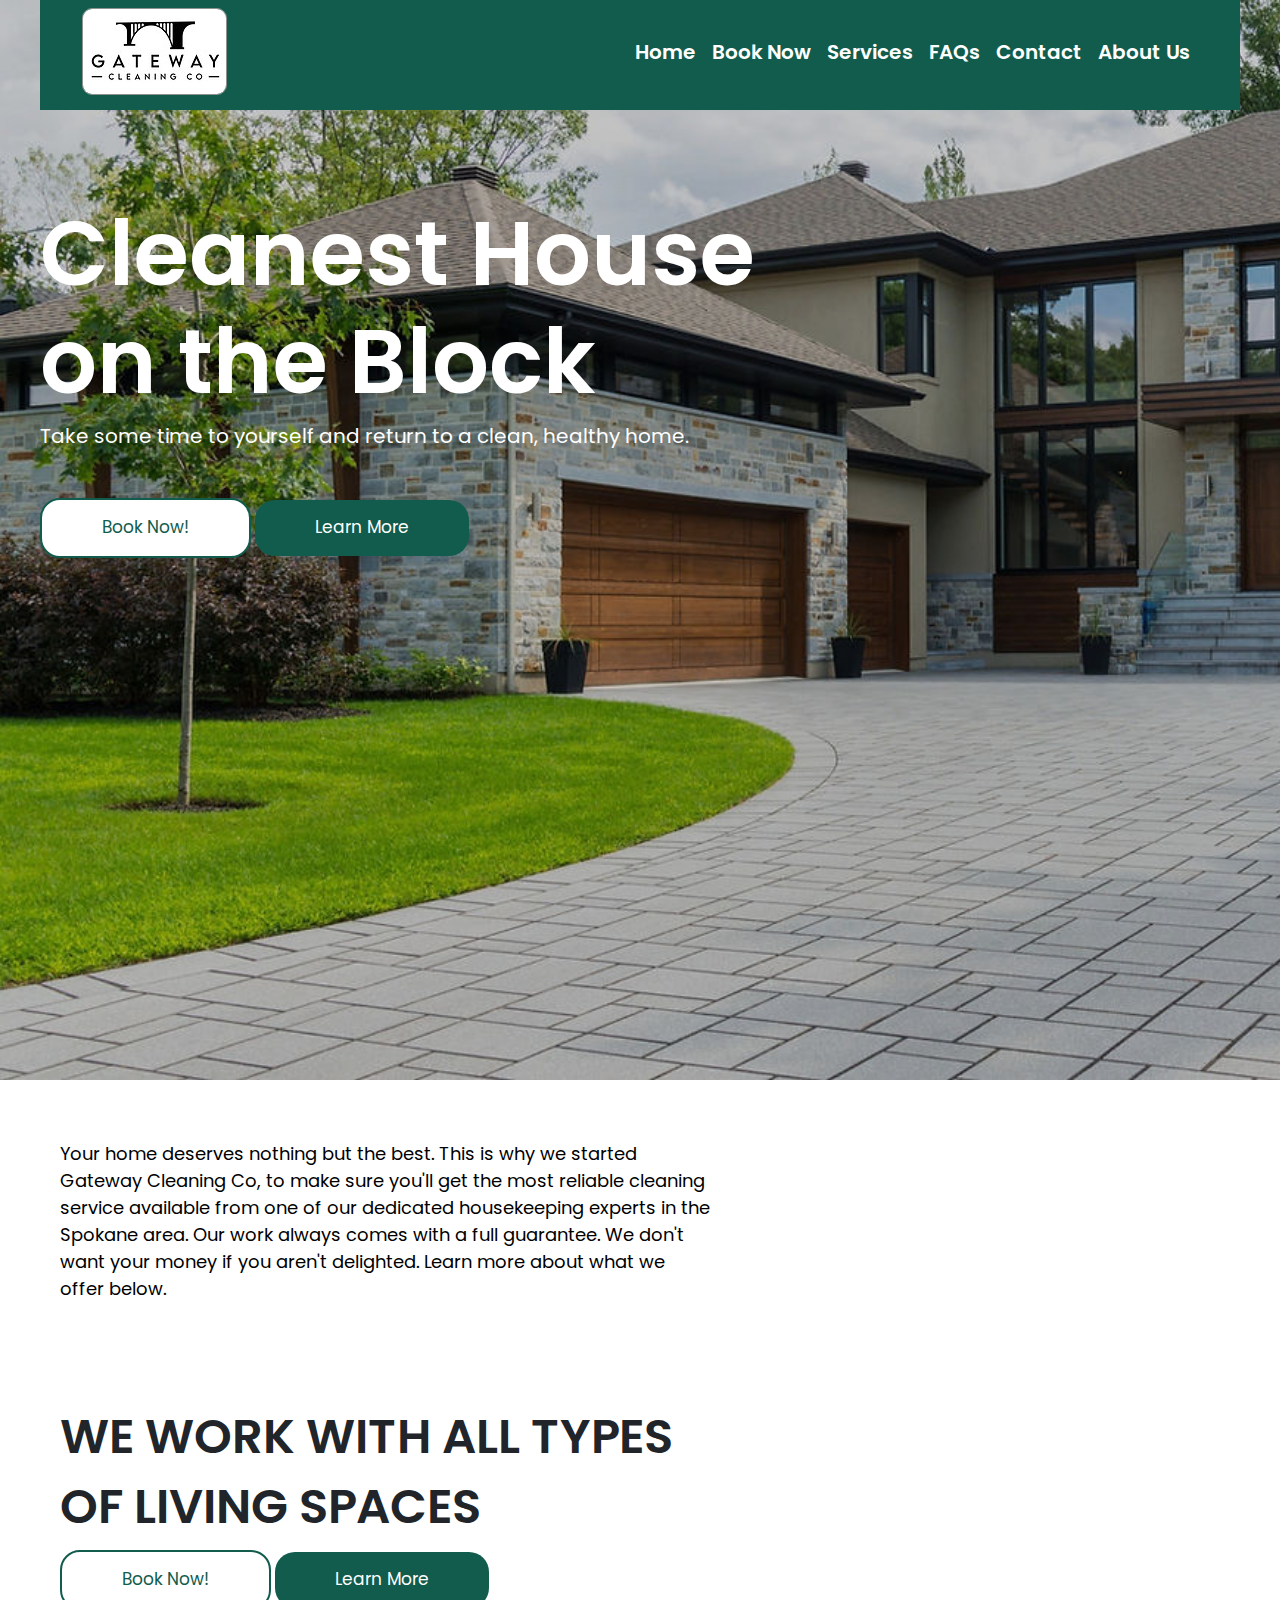
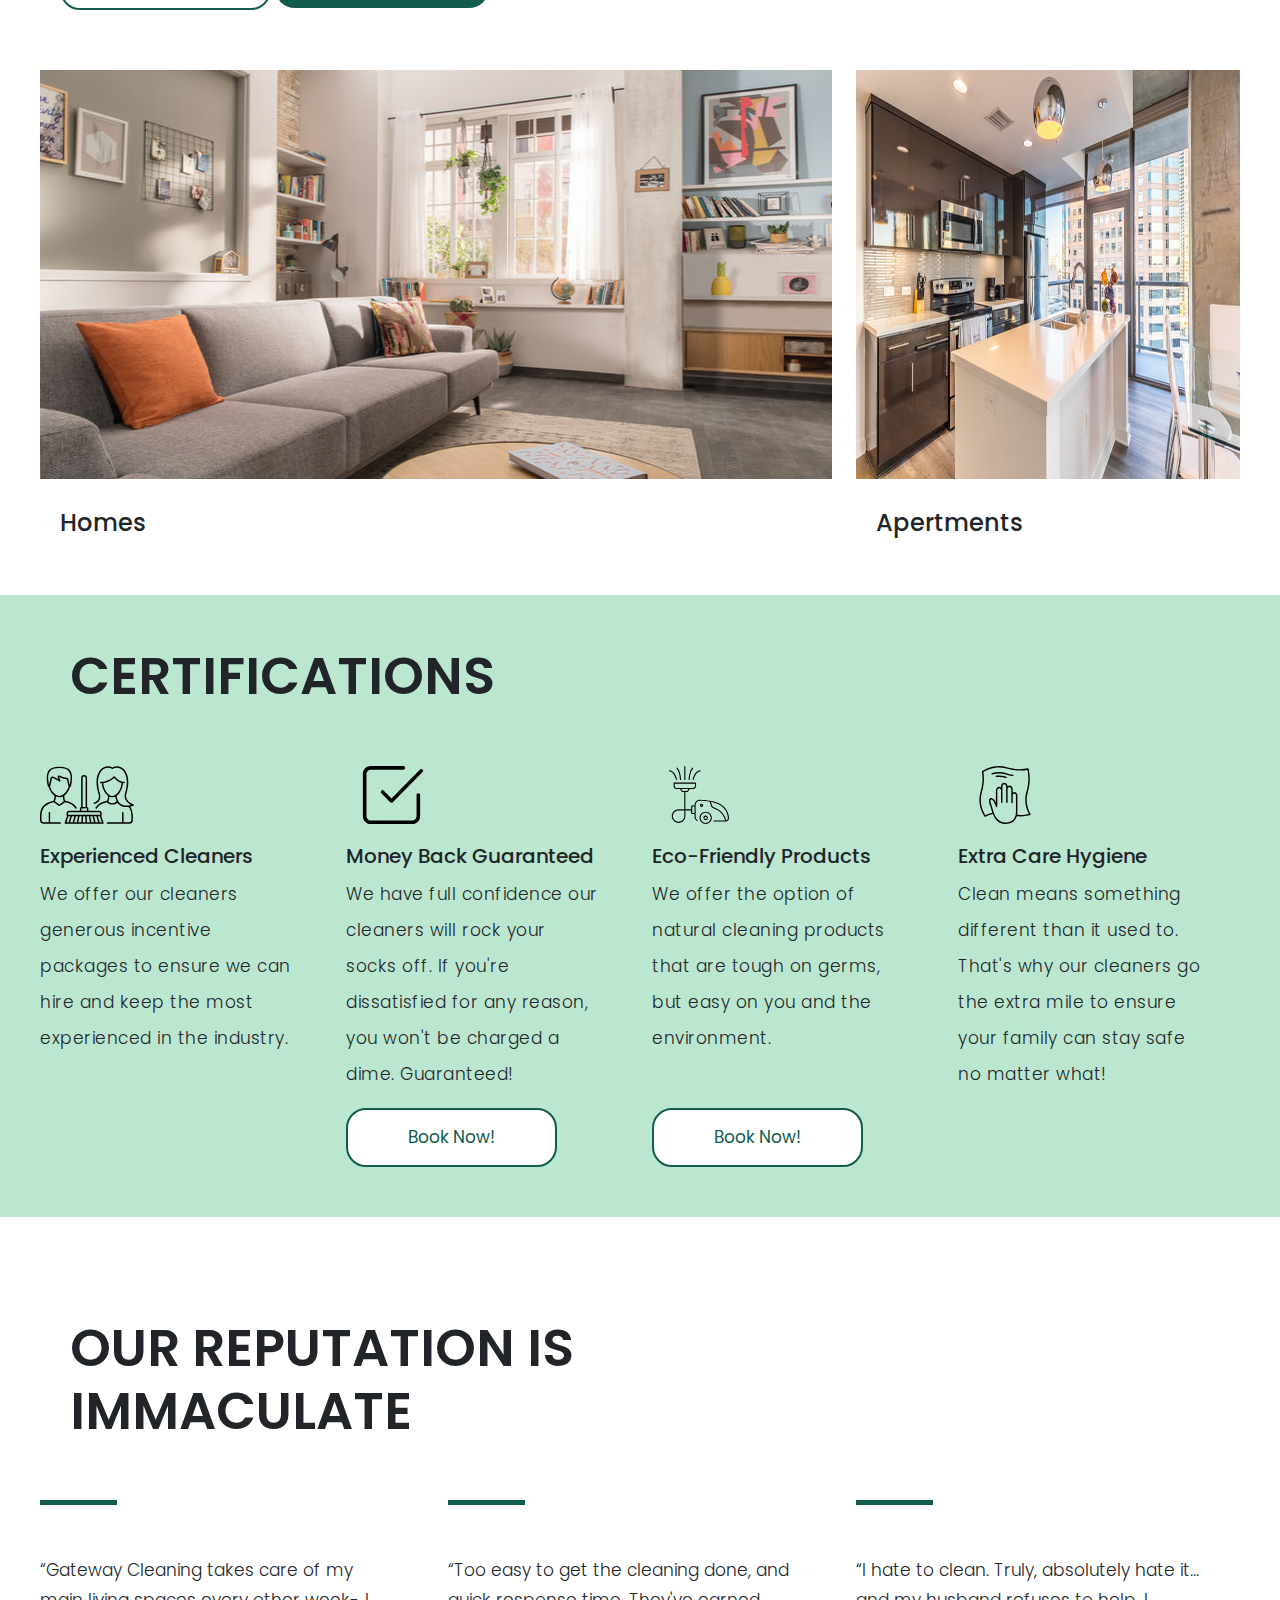
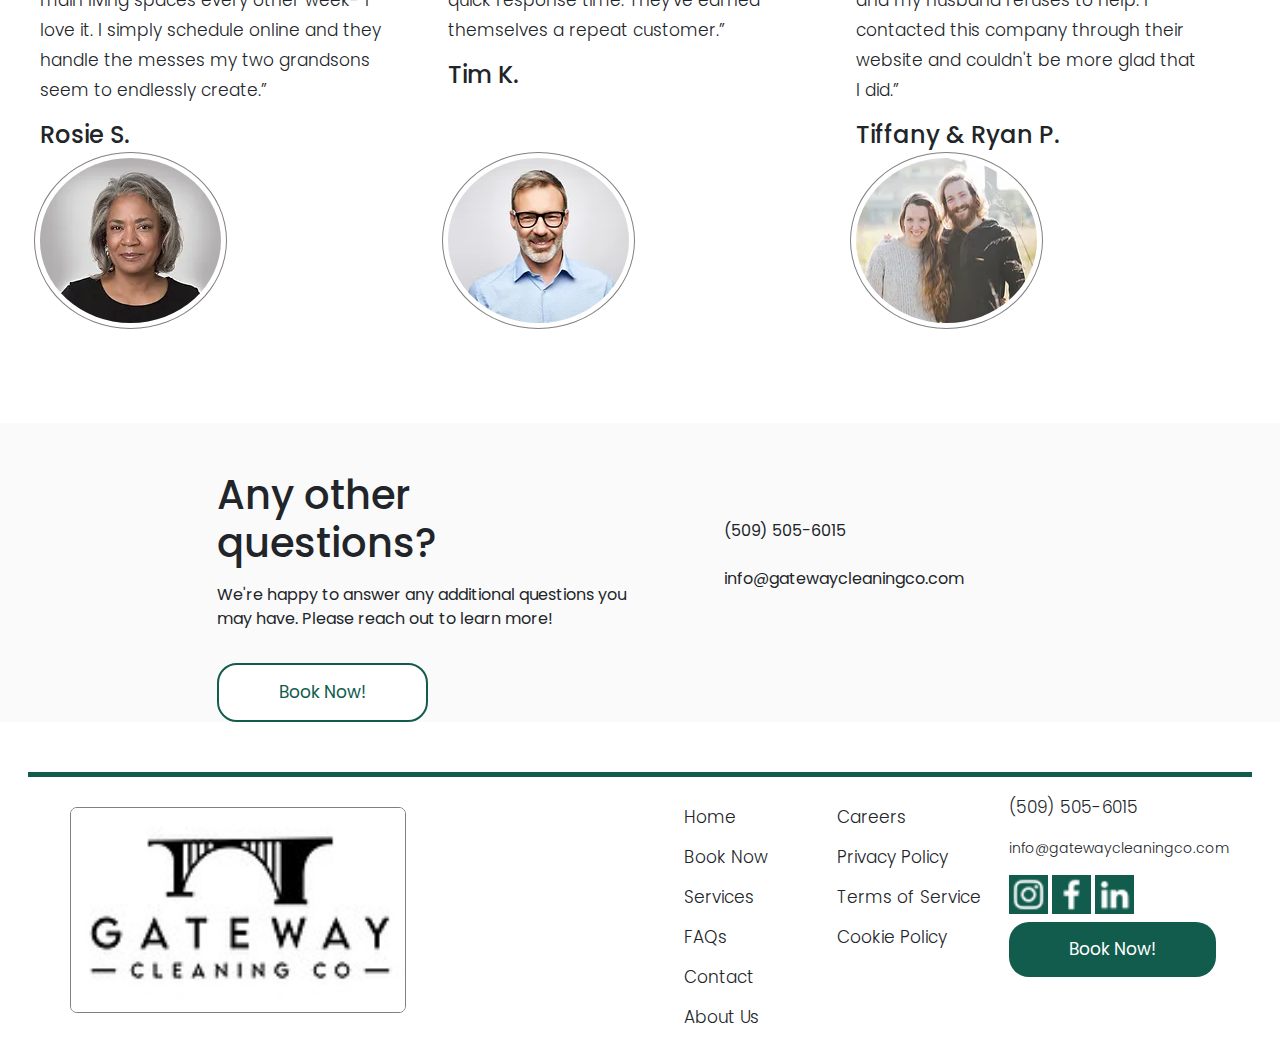
<file: index.html>
<!DOCTYPE html>
<html lang="en">
<head>
    <meta charset="UTF-8">
    <meta http-equiv="X-UA-Compatible" content="IE=edge">
    <meta name="viewport" content="width=device-width, initial-scale=1.0">
    <title>Gateway Cleaniing</title>

    <!-- Bootstrap -->
    <link rel="stylesheet" href="https://cdn.jsdelivr.net/npm/bootstrap@5.3.0-alpha1/dist/css/bootstrap.min.css">
    <!-- Custom CSS-->
    <link rel="stylesheet" href="./styles/main.css">
</head>
<body>
    <!-- Header Section -->
    <header>
        <div class="header-section wrapper">
            <nav class="navbar navbar-expand-lg">
                <div class="container">
                   <div class="header__logo">
                    <a class="navbar-brand" href="#">
                        <img src="./images/asset 0.jpeg" alt="">
                    </a>
                    <button class="navbar-toggler" type="button" data-bs-toggle="collapse" data-bs-target="#navbarSupportedContent"
                        aria-controls="navbarSupportedContent" aria-expanded="false" aria-label="Toggle navigation">
                        <span class="navbar-toggler-icon"></span>
                    </button>
                   </div>
                   <div class="header__menu">
                    <div class="collapse navbar-collapse" id="navbarSupportedContent">
                        <ul class="navbar-nav me-auto mb-2 mb-lg-0">
                            <li class="nav-item">
                                <a class="nav-link active" aria-current="page" href="#" style="color: #fff;">Home</a>
                            </li>
                            <li class="nav-item">
                                <a class="nav-link" href="#" style="color: #fff;">Book Now</a>
                            </li>
                            <li class="nav-item">
                                <a class="nav-link" href="#" style="color: #fff;">Services</a>
                            </li>
                            <li class="nav-item">
                                <a class="nav-link" href="#" style="color: #fff;">FAQs</a>
                            </li>
                            <li class="nav-item">
                                <a class="nav-link" href="#" style="color: #fff;">Contact</a>
                            </li>
                            <li class="nav-item">
                                <a class="nav-link" href="#" style="color: #fff;">About Us</a>
                            </li>
                        </ul>
                    </div>
                   </div>                  
                </div>
            </nav>
        </div>
    </header>

    <main>
        <div class="hero">
            <section class="hero-section wrapper">
                <div class="row">
                    <div class="col-md-8">
                        <div class="hero__content">
                            <h1 class="hero__content--title">Cleanest House on the Block</h1>
                            <h4 class="hero__content--sub">Take some time to yourself and return to a clean, healthy home.</h4>
                            <a href="#" class="hero__btn hero__btn--1">Book Now!</a>
                            <a href="#" class="hero__btn hero__btn--2">Learn More</a>
                        </div>
                    </div>
                    <div class="col-md-4"></div>
                </div>
            </section>
        </div>

        <section class="content-section wrapper">
            <div class="row">
                <div class="col-md-7">
                    <div class="content__details">
                        <p class="content__para">
                            Your home deserves nothing but the best. This is why we started Gateway Cleaning Co, to make sure you'll get the most
                            reliable cleaning service available from one of our dedicated housekeeping experts in the Spokane area. Our work always
                            comes with a full guarantee. We don't want your money if you aren't delighted. Learn more about what we offer below.
                        </p>
                        <h1 class="content__details--title">
                            WE WORK WITH ALL TYPES OF LIVING SPACES
                        </h1>
                        <a href="#" class="hero__btn hero__btn--1">Book Now!</a>
                        <a href="#" class="hero__btn hero__btn--2">Learn More</a>
                    </div>
                </div>
                <div class="col-md-5"></div>
            </div>
        </section>

        <section class="gallery-section wrapper">
            <div class="row">
                <div class="col-md-8">
                    <div class="gallery-section__card">
                        <div class="card__photo">
                            <img src="./images/asset 5.jpeg" alt="">
                        </div>
                        <div class="card__content">
                            <h4>Homes</h4>
                        </div>
                    </div>
                </div>
                <div class="col-md-4">
                    <div class="gallery-section__card">
                        <div class="card__photo">
                            <img src="./images/asset 6.jpeg" alt="">
                        </div>
                        <div class="card__content">
                            <h4>Apertments</h4>
                        </div>
                    </div>
                </div>
            </div>
        </section>

        <section class="certification">
            <div class="certification-section wrapper">
                <h1 class="certification-title">CERTIFICATIONS</h1>
                <div class="certification__card">
                    <div class="row">
                            <div class="col-md-3 certification__card--1">
                                <img src="./images/asset 13.svg" alt="">
                                <h4 class="certification__card--title">Experienced Cleaners</h4>
                                <p class="certification__card--desc">We offer our cleaners generous incentive packages to ensure we can hire and keep the most experienced in the industry.</p>
                            </div>
                            <div class="col-md-3 certification__card--2">
                                    <img src="./images/asset 14.svg" alt="">
                                    <h4 class="certification__card--title">Money Back Guaranteed</h4>
                                    <p class="certification__card--desc">We have full confidence our cleaners will rock your socks off. If you're
                                        dissatisfied for any reason, you won't be
                                        charged a dime. Guaranteed!</p>
                            </div>
                            <div class="col-md-3 certification__card--3">
                                    <img src="./images/asset 15.svg" alt="">
                                    <h4 class="certification__card--title">Eco-Friendly Products</h4>
                                    <p class="certification__card--desc">We offer the option of natural cleaning products that are tough on germs, but easy
                                        on you and the environment.</p>
                            </div>
                            <div class="col-md-3 certification__card--4">
                                <img src="./images/asset 16.svg" alt="">
                                <h4 class="certification__card--title">Extra Care Hygiene</h4>
                                <p class="certification__card--desc">Clean means something different than it used to. That's why our cleaners go the extra mile to ensure your family can
                                stay safe no matter what!</p>
                            </div>
                    </div>
                    <div class="row">
                        <div class="col-md-3"></div>
                        <div class="col-md-3">
                            <div class="certification__card__btn">
                                <a href="#" class="hero__btn hero__btn--1">Book Now!</a>
                            </div>
                        </div>
                        <div class="col-md-3">
                            <div class="certification__card__btn">
                                <a href="#" class="hero__btn hero__btn--1">Book Now!</a>
                            </div>
                        </div>
                        <div class="col-md-3"></div>
                    </div>
                </div>
            </div>
        </section>

        <section class="repulation wrapper">
            <h1 class="certification-title">OUR REPUTATION IS <br /> IMMACULATE</h1>
            <div class="repulation__card">
                <div class="row">
                    <div class="col-md-4 repulation__card--1">
                        <div class="repulation__card__hr">
                        </div>
                        <div class="repulation__card_content">
                            <p>“Gateway Cleaning takes care of my main living spaces every other week- I love it. I simply schedule online and they
                            handle the messes my two grandsons seem to endlessly create.”</p>
                            <h4>Rosie S.</h4>
                        </div>                        
                    </div>
                    <div class="col-md-4 repulation__card--2">
                        <div class="repulation__card__hr">
                        </div>
                        <div class="repulation__card_content">
                            <p>“Too easy to get the cleaning done, and quick response time. They've earned themselves a repeat customer.”</p>
                            <h4>Tim K.</h4>
                        </div>
                    </div>
                    <div class="col-md-4 repulation__card--3">
                        <div class="repulation__card__hr">
                        </div>
                        <div class="repulation__card_content">
                            <p>“I hate to clean. Truly, absolutely hate it... and my husband refuses to help. I contacted this company through their
                            website and couldn't be more glad that I did.”</p>
                            <h4>Tiffany & Ryan P.</h4>
                        </div>
                    </div>
                </div>
                <div class="row">
                    <div class="col-md-4">
                        <div class="repulation__card__photo">
                            <img src="./images/card1.webp" alt="">
                        </div>
                    </div>
                    <div class="col-md-4">
                        <div class="repulation__card__photo">
                            <img src="./images/card2.webp" alt="">
                        </div>
                    </div>
                    <div class="col-md-4">
                        <div class="repulation__card__photo">
                            <img src="./images/card3.webp" alt="">
                        </div>
                    </div>
                </div>
            </div>
        </section>

        <section class="question">
            <div class="row">
                <div class="col-md-2"></div>
                <div class="col-md-8">
                    <div class="row mt-5">
                        <div class="col-md-6">
                            <h1 class="question-title">Any other questions? </h1>
                            <p class="question-desc mt-3">We're happy to answer any additional questions you may have. Please reach out to learn more!</p>
                            <a href="#" class="hero__btn hero__btn--1 mt-3">Book Now!</a>
                        </div>
                        <div class="col-md-1"></div>
                        <div class="col-md-5 mt-5">
                            <p>(509) 505-6015 <br /><br />info@gatewaycleaningco.com</p>
                        </div>
                    </div>
                </div>
                <div class="col-md-2"></div>
            </div>
        </section>
    </main>

    <footer>
        <div class="footer-section wrapper">
            <div class="row">
                <div class="footer__hr"></div>
                <div class="col-md-6">
                    <div class="footer__logo">
                        <img src="./images/asset 0.jpeg" alt="">
                    </div>
                </div>
                <div class="col-md-6">
                    <div class="footer__menu">
                        <div class="row">
                            <div class="col-md-3">
                                <div class="footer__menu--1">
                                    <ul>
                                        <li>Home</li>
                                        <li>Book Now</li>
                                        <li>Services</li>
                                        <li>FAQs</li>
                                        <li>Contact</li>
                                        <li>About Us</li>
                                    </ul>
                                </div>
                            </div>
                            <div class="col-md-4">
                                <ul>
                                    <li>Careers</li>
                                    <li>Privacy Policy</li>
                                    <li>Terms of Service</li>
                                    <li>Cookie Policy</li>
                                </ul>
                            </div>
                            <div class="col-md-5">
                                <div class="footer__menu--4">
                                    <h4>(509) 505-6015</h4>
                                    <p>info@gatewaycleaningco.com</p>
                                </div>
                                <div class="footer__menu__icon">
                                    <img src="./images/asset 2.png" alt="">
                                    <img src="./images/asset 3.png" alt="">
                                    <img src="./images/asset 4.png" alt="">
                                    <!-- <span class="icon--1"><img src="./images/asset 2.png" alt=""></span>
                                    <span><img src="./images/asset 3.png" alt=""></span>
                                    <span><img src="./images/asset 4.png" alt=""></span> -->
                                </div>
                                <a href="#" class="hero__btn hero__btn--2 mt-2">Book Now!</a>
                            </div>
                        </div>
                    </div>
                </div>
            </div>
        </div>
    </footer>
</body>
</html>
</file>
<file: styles/main.css>
/* 
    ! Fonts
 */

@import url('https://fonts.googleapis.com/css2?family=Poppins:wght@100;300;400;500;600;700&display=swap');
/* 
    ! Common CSS
 */

body{
    font-family: 'Poppins', sans-serif;
}

*{
    margin: 0;
    padding: 0;
    box-sizing: border-box;
}


.wrapper{
    width: 1200px;
    margin: 0 auto;
}


.header-section{
    background-color: #115c4d;
    height: 110px;
    padding: 0 20px;
    position: relative;
}

.header__logo img{
    /* border-radius: 15px solid #8d948f; */
    border-radius: 10px;
    border: 1px solid #8d948f;
}

.header__menu{
    font-size: 20px;
    font-weight: 600;
    
}

/* 
    ! Hero Section
 */
.hero{
    width: 100%;
    height: 120vh;
    background-image: url(./../images/asset\ 1.jpeg);
    background-repeat: no-repeat;
    background-size: cover;
    margin-top: -110px;
    /* position: absolute; */
}

 /* .hero-section{
    padding-bottom: 100px;
 } */

 .hero__content{
    padding-top: 200px;
    /* padding-bottom: 100px; */
 }

 .hero__content--title{
    font-size: 90px;
    font-weight: 600;
    color: #fff;
 }

 .hero__content--sub{
    font-size: 20px;
    font-weight: 400;
    color: #fff;
    margin-bottom: 50px;
 }

 .hero__btn {
    text-decoration: none;
    font-size: 17px;
    display: inline-block;
    padding: 15px 60px;
    border-radius: 20px;
 }

 .hero__btn--1{
    background-color: #fff;
    border: 2px solid #115c4d;
    color: #115c4d;
 }

 .hero__btn--2 {
     background-color: #115c4d;
     color: #fff;
 }

 /* 
    ! Content Section
  */

  .content__details{
    padding: 60px 20px;
  }

  .content__para{
    font-size: 18px;
    /* line-height: 36px; */
    color: #000;
    justify-content: center;
    /* padding: 0px 20px; */
  }

  .content__details--title{
    margin-top: 100px;
    font-size: 48px;
    font-weight: 600;
    line-height: 70px;
  }

  .gallery-section{
    /* height: 100vh; */
  }

.gallery-section__card img {
    width: 100%;
    height: 409px;
}

.card__content{
    margin-top: 30px;
    padding-left: 20px;
}

.certification{
    /* height: 100vh; */
    margin: 50px 0px;
    background-color: #bbe7d0;
}

.certification-title{
    padding: 50px 30px;
    font-size: 52px;
    font-weight: 600;
}

.certification__card{
    padding-bottom: 50px;
}

.certification__card img{
    width: 94px;
    height: 58px;
}

.certification__card--title{
    margin-top: 20px;
    font-size: 20px;
}

.certification__card--desc{
    line-height: 36px;
    justify-content: center;
    font-size: 17px;
    letter-spacing: 0.03em;
    padding-right: 30px;
    font-weight: 300;
    
}

.certification__card--2, .certification__card--3{
    display: flex;
    flex-direction: column;
}

.repulation{
    /* height: 100vh; */
}

.repulation__card__hr{
    width: 20%;
    border-top: 5px solid #115c4d;
    margin-bottom: 50px;
}

.repulation__card_content{
    padding-right: 40px;
    justify-content: center;
    font-weight: 300;
    font-size: 17px;
    line-height: 30px;
}

.repulation__card__photo img{
    width: 181px;
    height: 165px;
    border-radius: 50%;
    outline: 1px solid grey;
    outline-offset: 5px;
}

.question{
    background-color: #fafafa;
    margin-top: 100px;
}

/* 
    ! Footer Section
 */



 .footer-section{
    margin-top: 50px;
 }

 .footer__hr{
    border-top: 5px solid #115c4d;
 }

 .footer__logo img{
    border: 1px solid grey;
    margin: 30px;
    width: 336px;
    height: 206px;
    border-radius: 7px;
 }

 .footer__menu{
    padding-top: 20px;
 }

 .footer__menu ul{
    list-style: none;
    font-size: 17px;
    font-weight: 300;
 }

  .footer__menu ul  li{
    line-height: 40px;
    cursor: pointer;
  }
  
  .footer__menu--4 h4{
    font-size: 17px;
    font-weight: 300;
  }

  .footer__menu--4 p{
    font-size: 14px;
    font-weight: 300;
    margin-top: 20px;
  }

  .footer__menu__icon img{
    height: 39px;
    width: 39px;
    /* position: absolute; */
    /* opacity: 1; */
    /* object-fit: cover; */
    background-color: #115c4d;
  }
</file>
